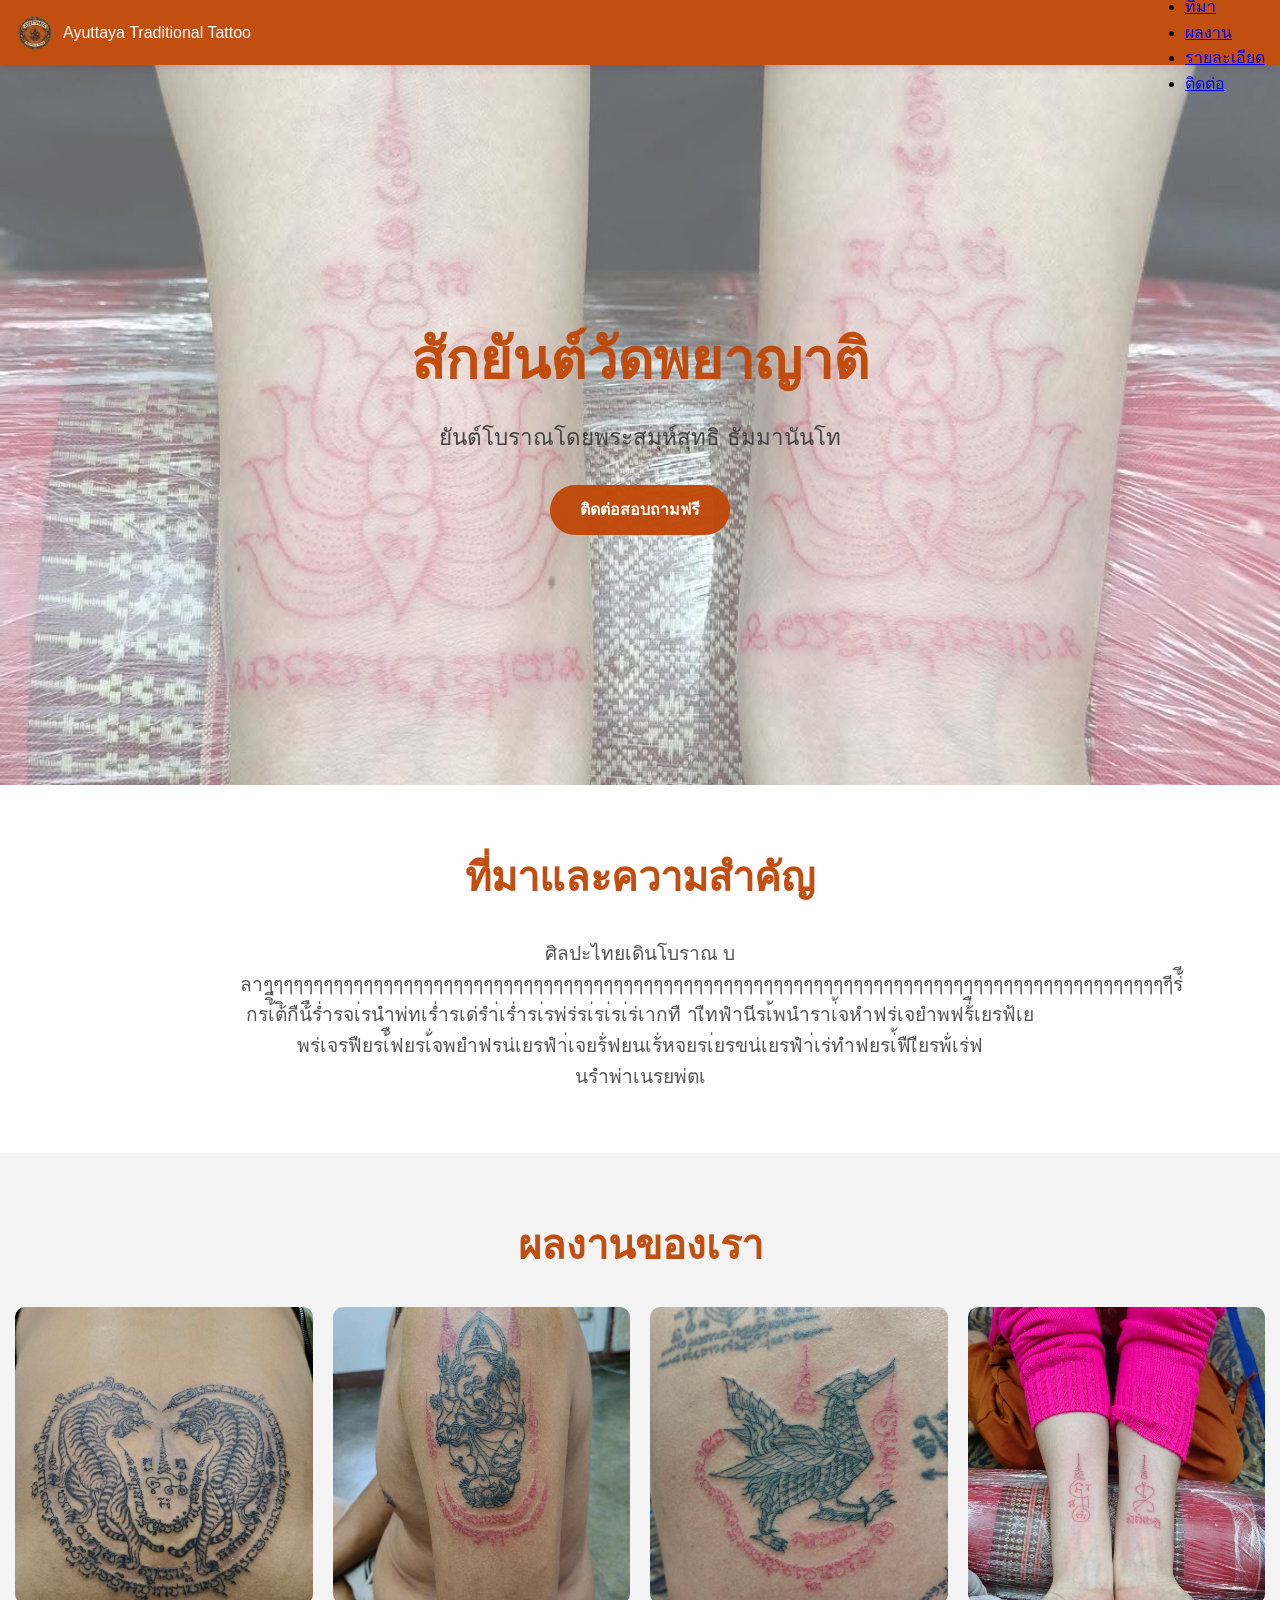
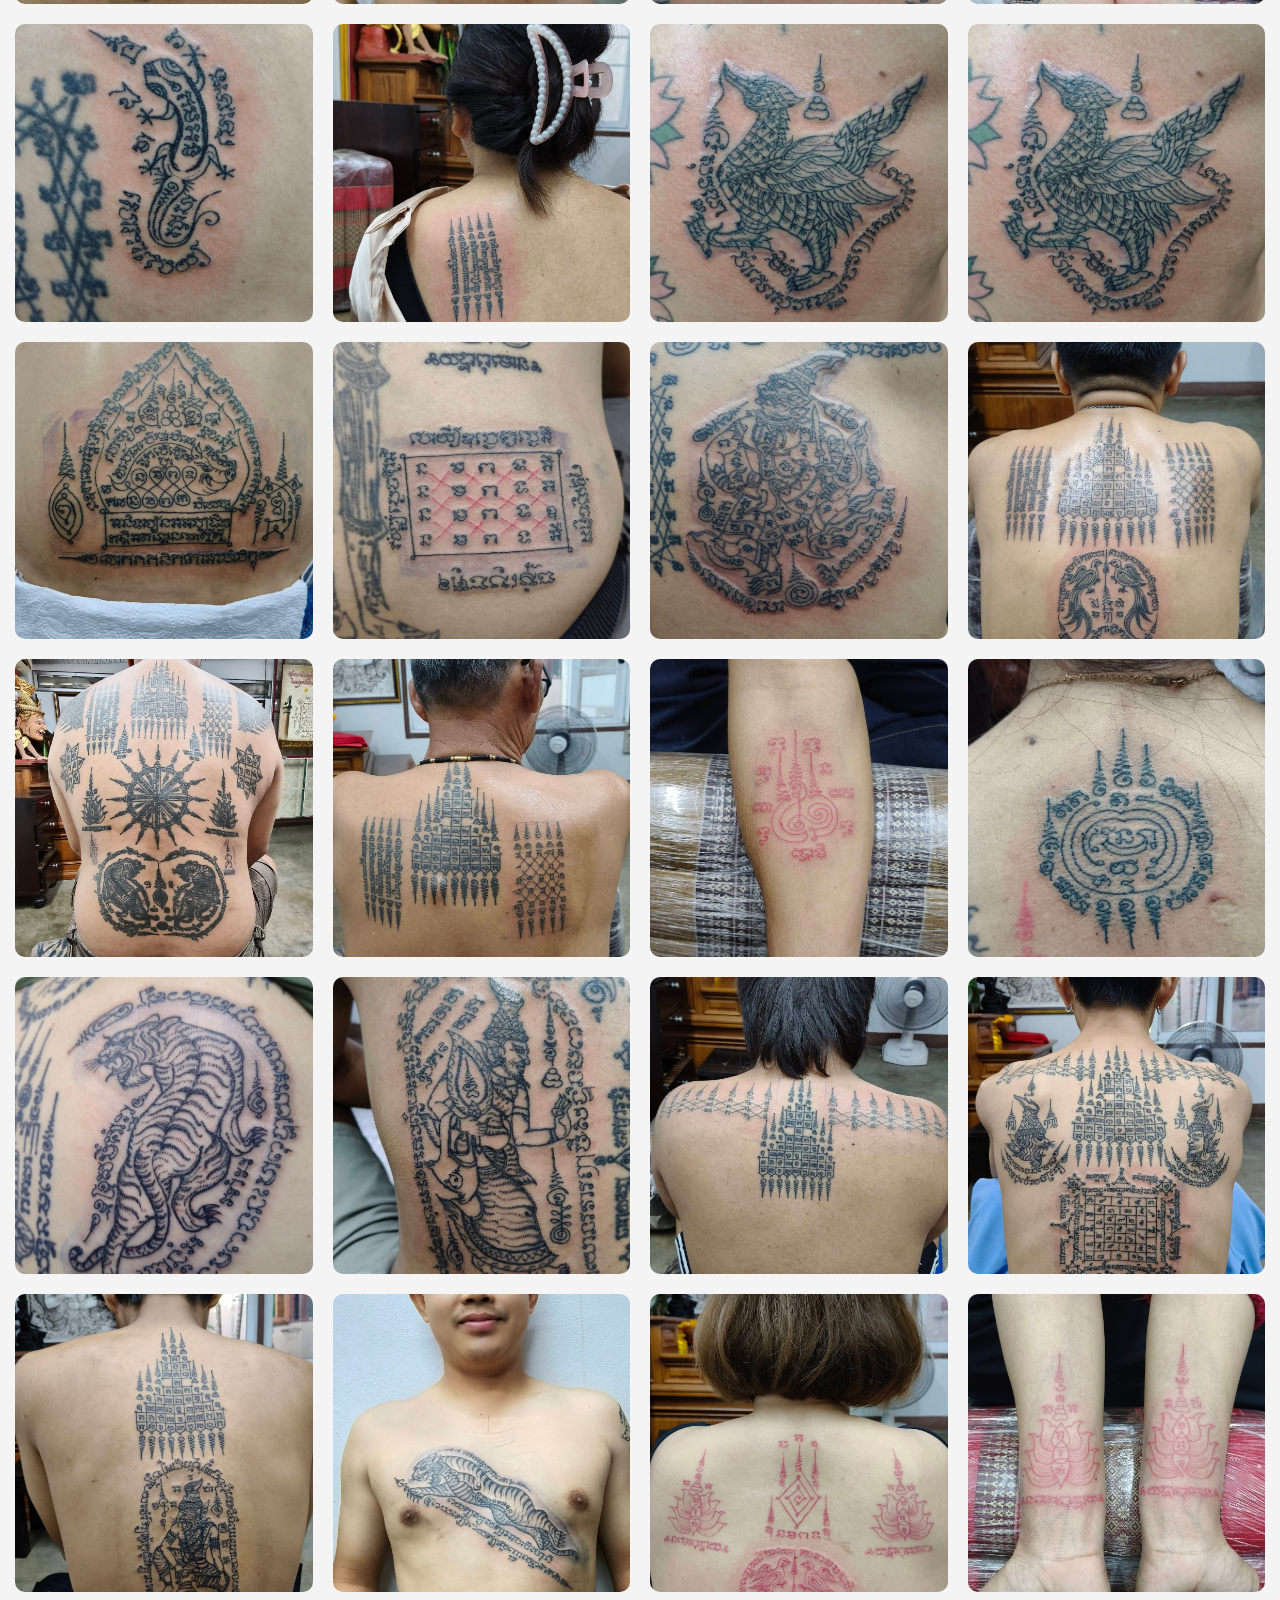
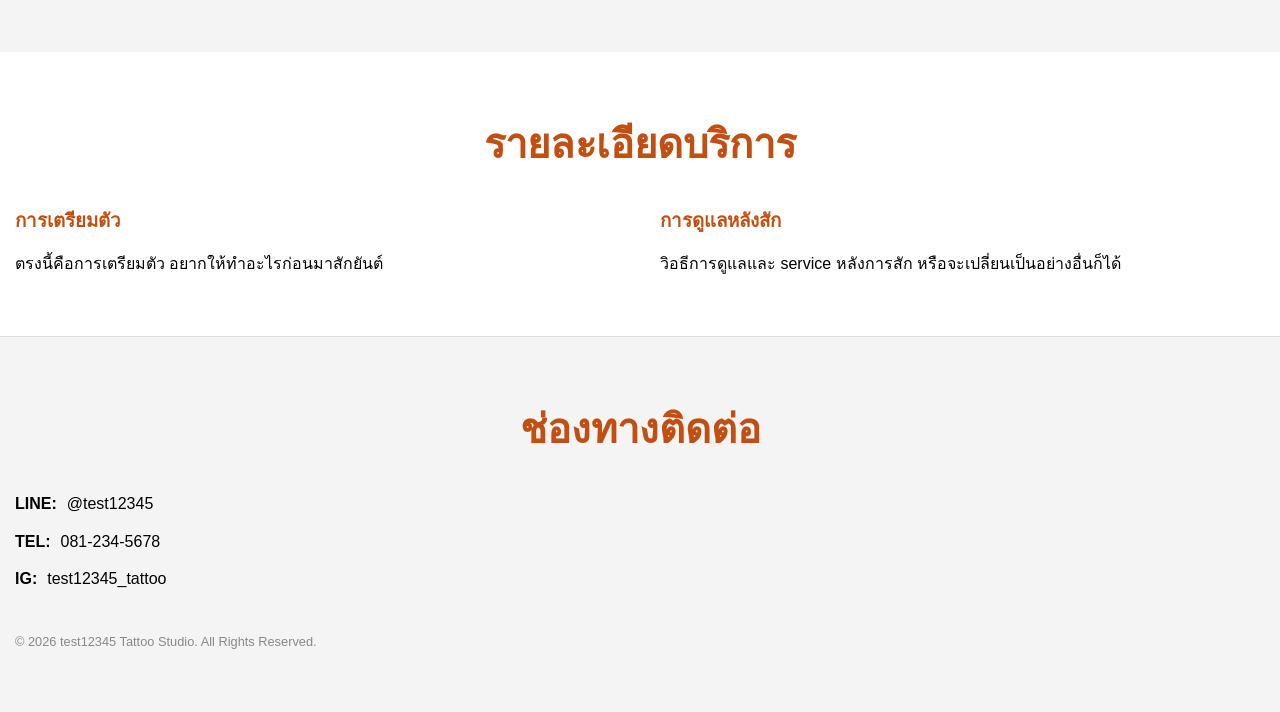
<file: index.html>
<!DOCTYPE html>
<html lang="th">
<head>
    <meta charset="UTF-8">
    <meta name="viewport" content="width=device-width, initial-scale=1.0, minimum-scale=1.0, maximum-scale=5.0">
    <title>test12345 - Premium Tattoo Studio</title>
    <link href="https://fonts.googleapis.com/css2?family=Srisakdi:wght@300;400;600&display=swap" rel="stylesheet">
    <link rel="stylesheet" href="https://cdnjs.cloudflare.com/ajax/libs/font-awesome/6.0.0/css/all.min.css">
    
    <link href='https://unpkg.com/boxicons@2.1.4/css/boxicons.min.css' rel='stylesheet'>
    
    <link rel="stylesheet" href="style.css">
</head>
<body>

    <nav>
        <div class="logo-area">
            <img src="img.png" alt="test12345 Logo">
            <span class="logo-text">Ayuttaya Traditional Tattoo</span>
        </div>
        
        <div class="menu-toggle" id="mobile-menu">
            <span></span><span></span><span></span>
        </div>

        <ul class="nav-links">
            <li><a href="#home">หน้าแรก</a></li>
            <li><a href="#about">ที่มา</a></li>
            <li><a href="#portfolio">ผลงาน</a></li>
            <li><a href="#details">รายละเอียด</a></li>
            <li><a href="#contact">ติดต่อ</a></li>
        </ul>
    </nav>

    <header class="hero" id="home">
        <h1>สักยันต์วัดพยาญาติ</h1>
        <p style="margin-bottom: 30px; font-size: 1.4rem; color: #444;">ยันต์โบราณโดยพระสมุห์สุทธิ ธัมมานันโท</p>
        <a href="#contact" class="btn-cta">ติดต่อสอบถามฟรี</a>
    </header>

    <section id="about">
        <h2>ที่มาและความสำคัญ</h2>
        <div style="max-width: 800px; margin: 0 auto; text-align: center;">
            <p style="font-size: 1.2rem; color: #555;">ศิลปะไทยเดินโบราณ บลาๆๆๆๆๆๆๆๆๆๆๆๆๆๆๆๆๆๆๆๆๆๆๆๆๆๆๆๆๆๆๆๆๆๆๆๆๆๆๆๆๆๆๆๆๆๆๆๆๆๆๆๆๆๆๆๆๆๆๆๆๆๆๆๆๆๆๆๆๆๆๆๆๆๆๆๆๆๆๆๆๆๆๆๆๆๆๆๆๆๆๆีร่้ีกรเ้ิีต้ิกืน้ืร่ำรจเ่รนำพ่ทเร่ำรเด่รำ่เร่ำรเ่รพ่ร่รเ่รเ่รเ่ร่เากทื าเืทฟำนีรเ้พนำราเ่้จหำฟร่เจยำพฟร้่ืเยรฟ้เยพร่เจรฟืยรเ้ืฟยรเ้่จพยำฟรน่เยรฟำ่เจยร้่ฟยนเร้่หจยรเ่ยรขน่เยรฟำ่เร่ทำฟยรเ่้ฟืเืยรพ้่เร่ฟนรำพ่าเนรยพ่ตเ</p>
        </div>
    </section>

    <section id="portfolio">
        <h2>ผลงานของเรา</h2>
        <div class="portfolio-grid" id="portfolio-gallery"></div>
    </section>

    <section id="details">
        <h2>รายละเอียดบริการ</h2>
        <div style="display: grid; grid-template-columns: repeat(auto-fit, minmax(300px, 1fr)); gap: 40px;">
            <div class="detail-card">
                <h3 style="color: var(--primary-orange); margin-bottom: 15px;">การเตรียมตัว</h3>
                <p>ตรงนี้คือการเตรียมตัว อยากให้ทำอะไรก่อนมาสักยันต์</p>
            </div>
            <div class="detail-card">
                <h3 style="color: var(--primary-orange); margin-bottom: 15px;">การดูแลหลังสัก</h3>
                <p>วิอธีการดูแลและ service หลังการสัก หรือจะเปลี่ยนเป็นอย่างอื่นก็ได้</p>
            </div>
        </div>
    </section>

    <footer id="contact">
        <h2>ช่องทางติดต่อ</h2>
        <div class="contact-info">
            <div class="contact-card">
                <strong>LINE:</strong>
                <p>@test12345</p>
            </div>
            <div class="contact-card">
                <strong>TEL:</strong>
                <p>081-234-5678</p>
            </div>
            <div class="contact-card">
                <strong>IG:</strong>
                <p>test12345_tattoo</p>
            </div>
        </div>
        <div class="copyright">
            &copy; 2026 test12345 Tattoo Studio. All Rights Reserved.
        </div>
    </footer>

    <script src="script.js"></script>

</body>
</html>
</file>
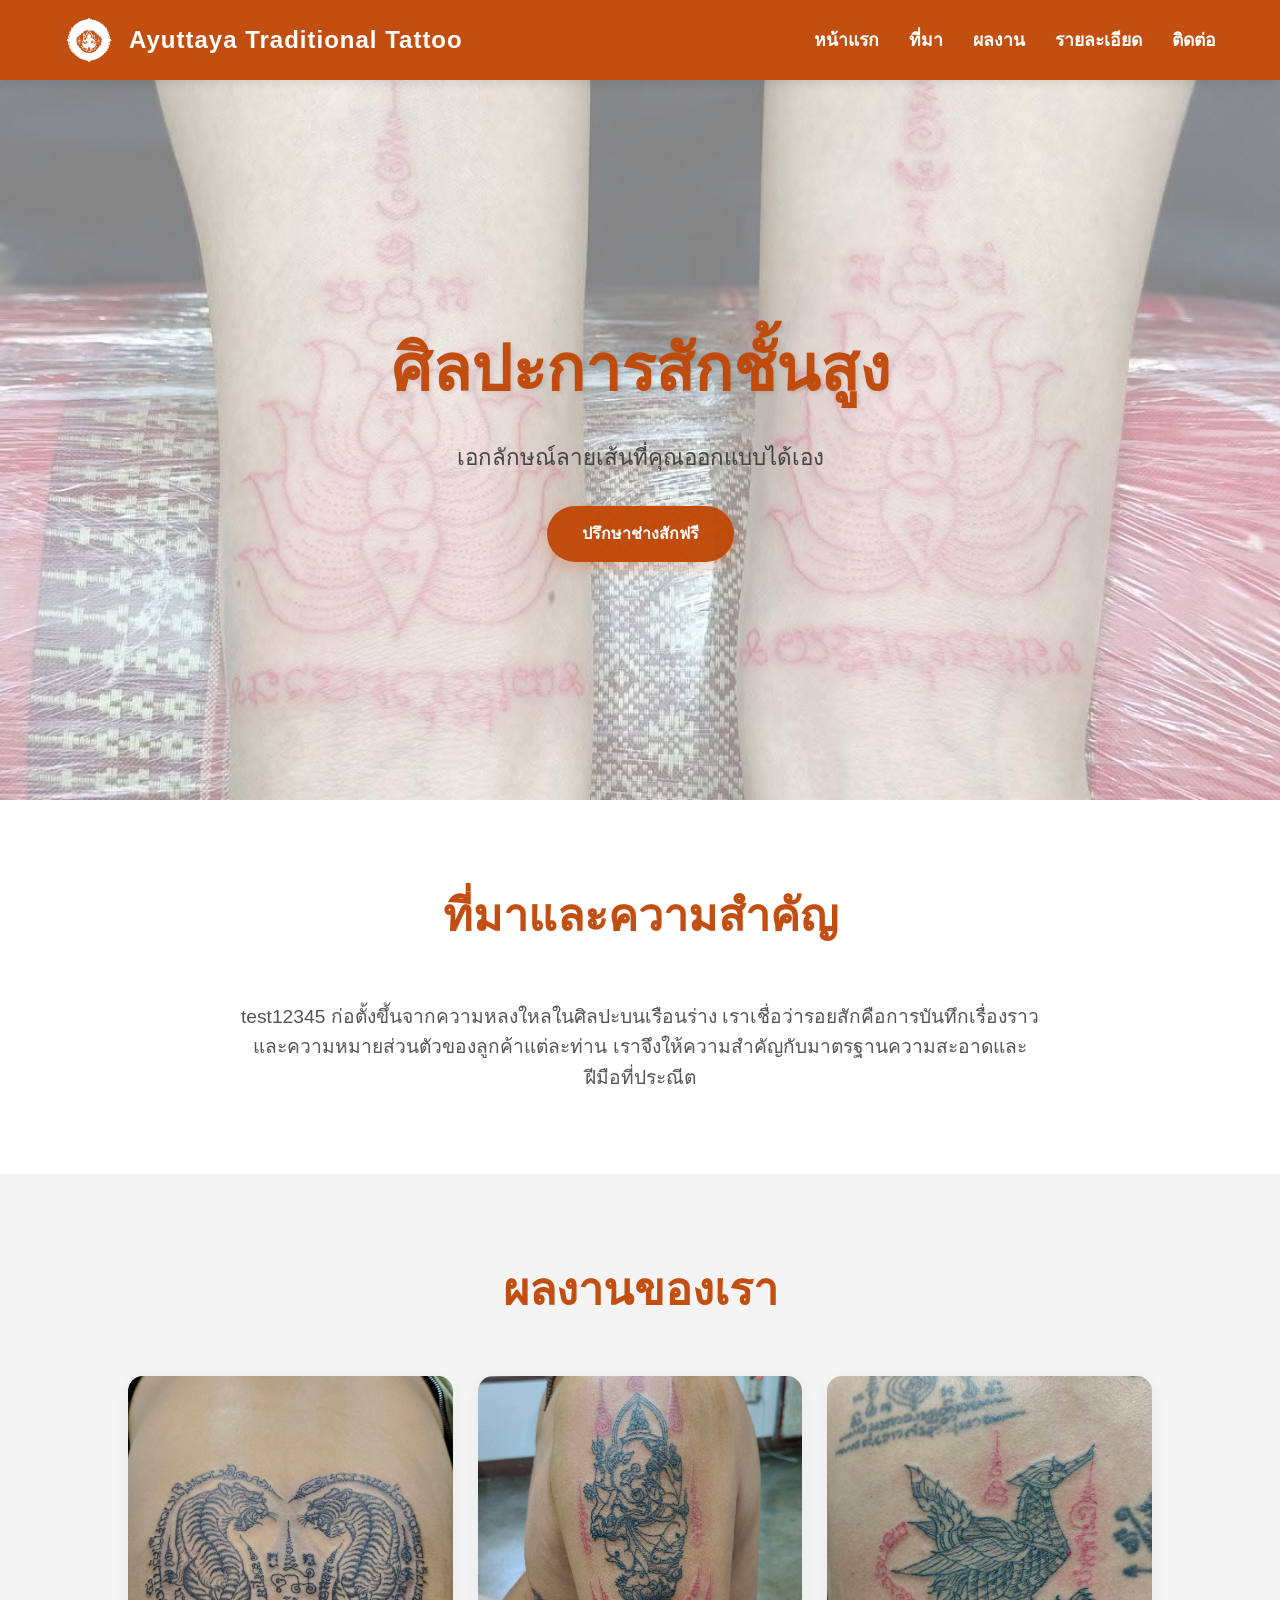
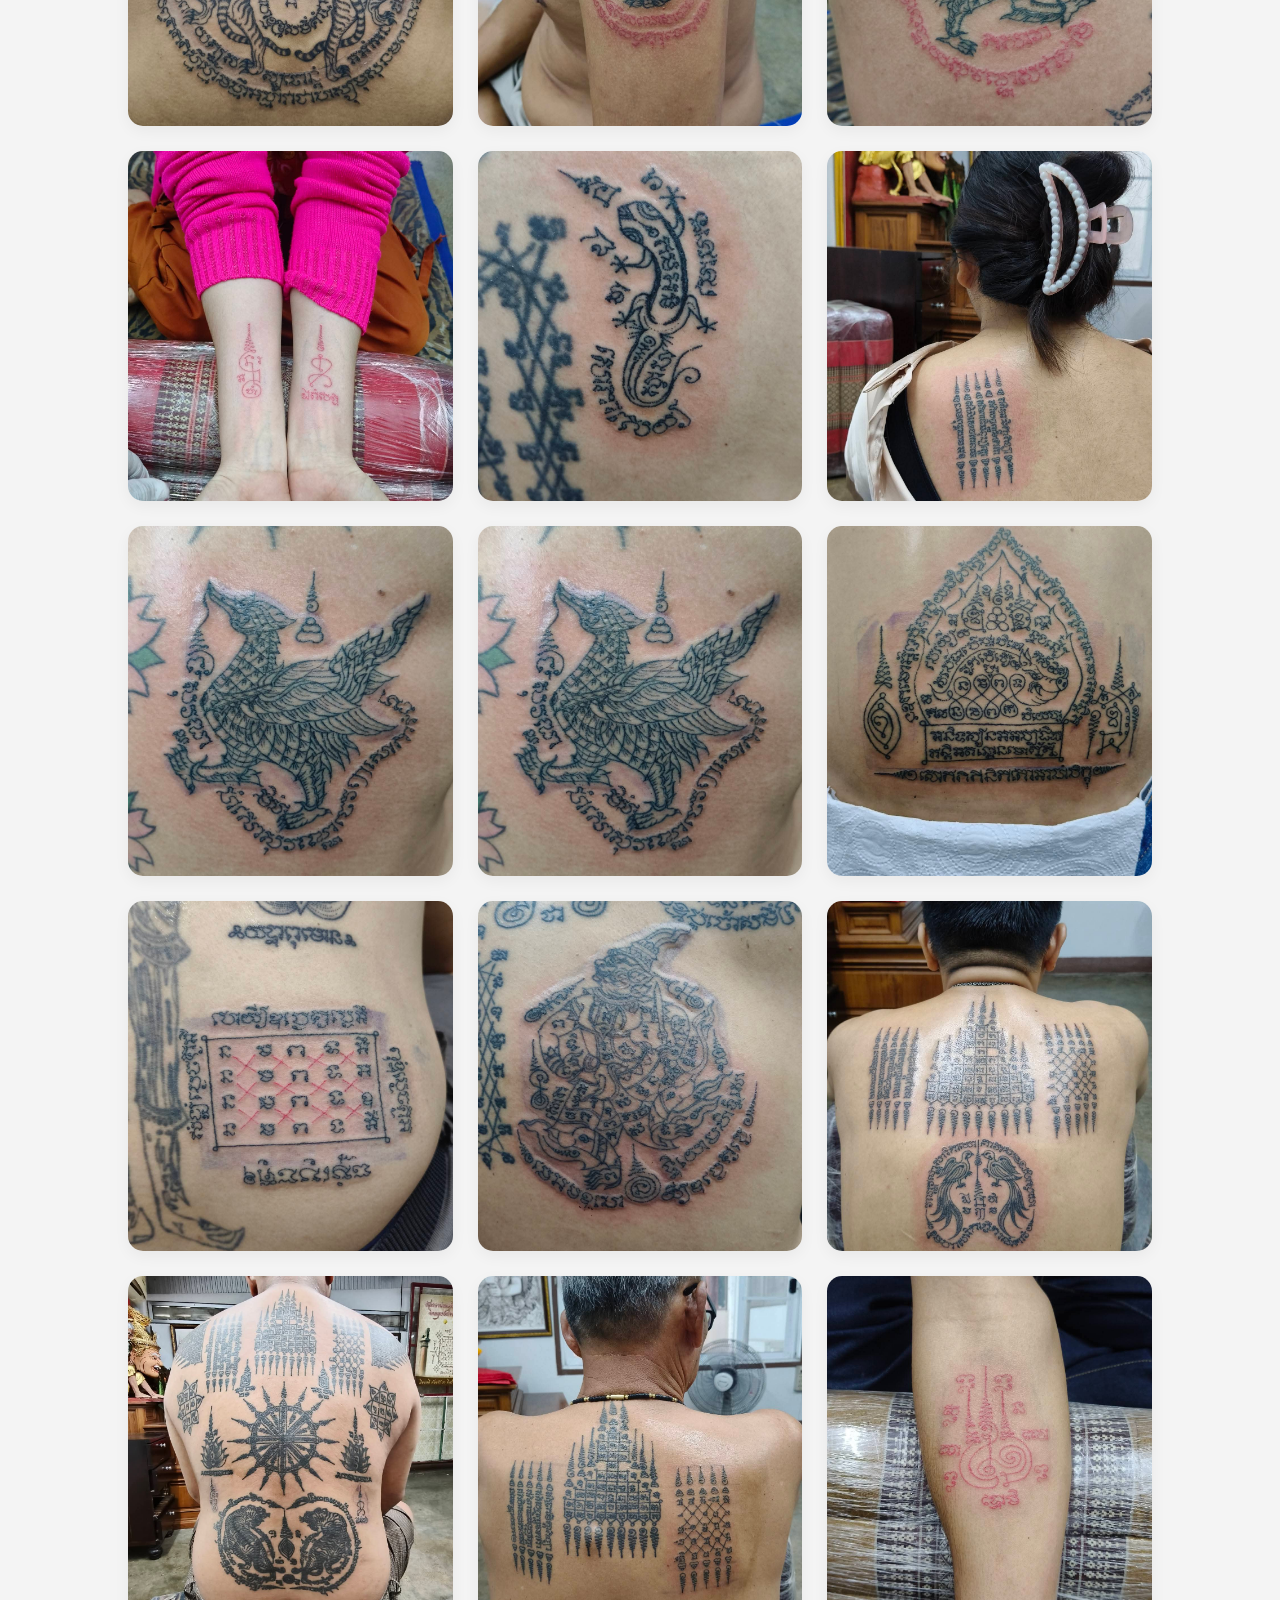
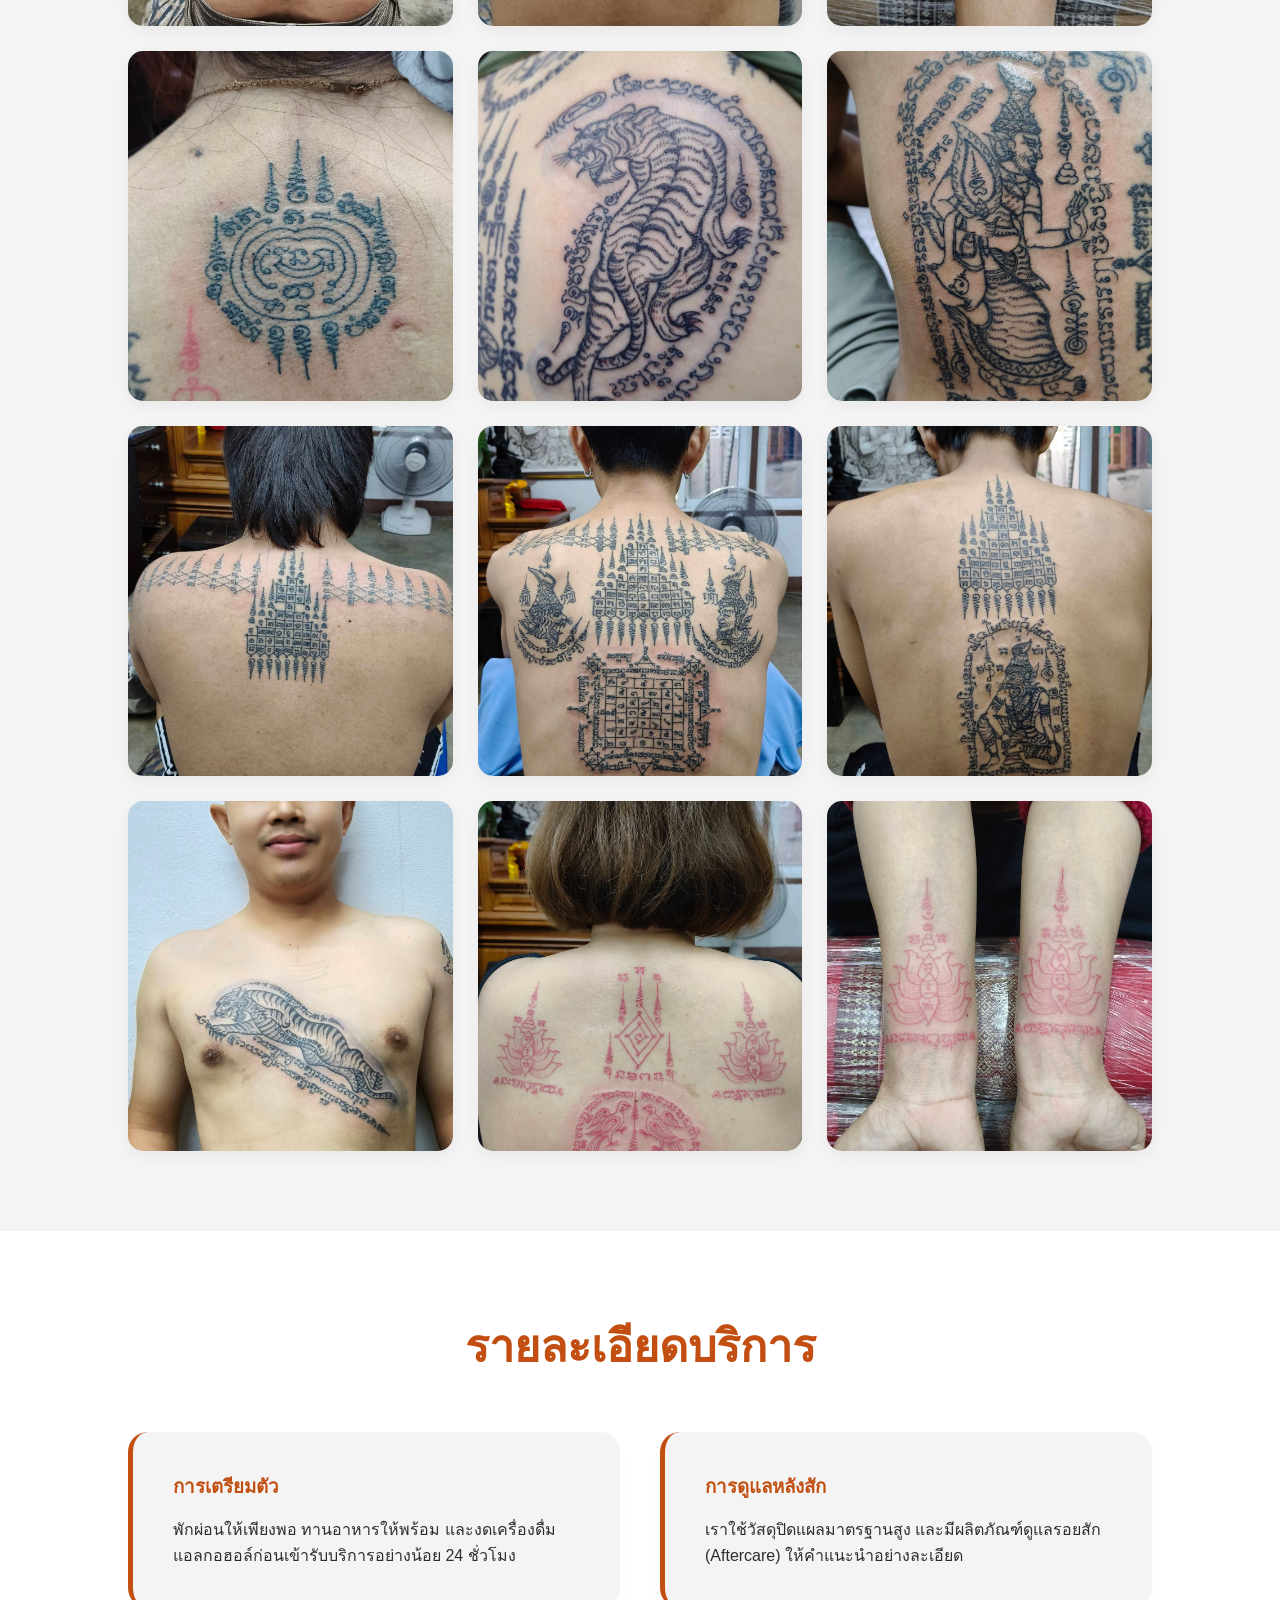
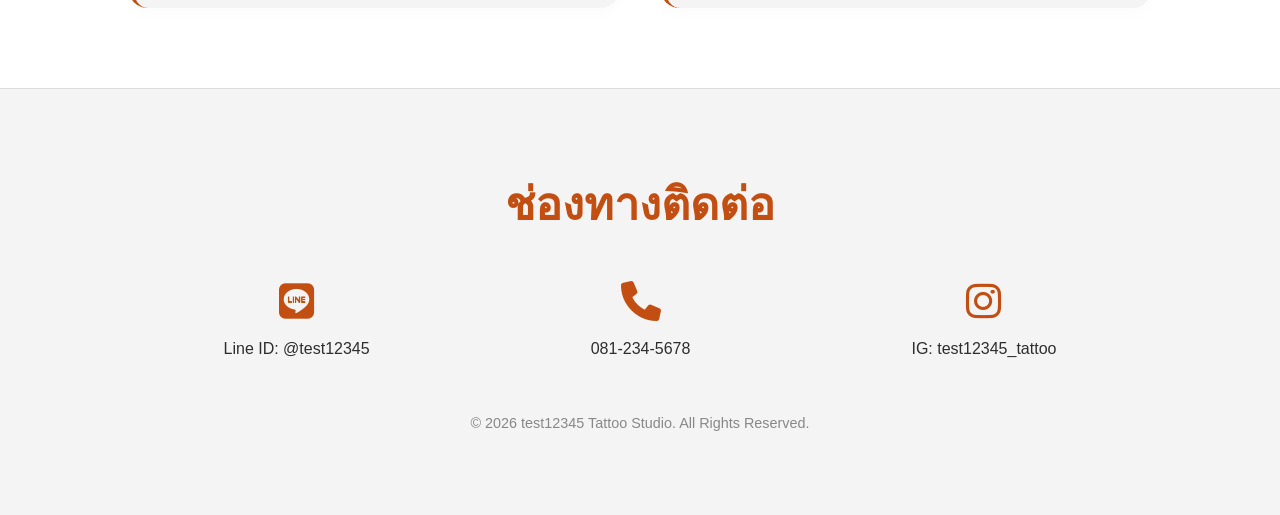
<file: index2.html>
<!DOCTYPE html>
<html lang="th">
<head>
    <meta charset="UTF-8">
    <meta name="viewport" content="width=device-width, initial-scale=1.0">
    <title>test12345 - Premium Tattoo Studio</title>
    <link href="https://fonts.googleapis.com/css2?family=Chonburi:wght@300;400;600&display=swap" rel="stylesheet">
    <link rel="stylesheet" href="https://cdnjs.cloudflare.com/ajax/libs/font-awesome/6.0.0/css/all.min.css">
    
    <style>
        /* --- 60-30-10 Color Rule Implementation --- */
        :root {
            --primary-orange: #c04807f5;    /* 10% - สีส้มเข้ม (Accent & Nav) */
            --bg-white: #ffffff;         /* 60% - สีขาวหลัก (Main Background) */
            --bg-off-white: #f4f4f4;     /* 30% - สีขาวเข้ม/เทาอ่อน (Secondary/Cards) */
            --text-dark: #2d2d2d;        /* สีตัวอักษรหลักบนพื้นขาว */
            --text-light: #ffffff;       /* สีตัวอักษรบนพื้นส้ม */
            --transition: all 0.3s ease;
        }

        * {
            margin: 0;
            padding: 0;
            box-sizing: border-box;
            font-family: 'Srisakdi', sans-serif;
        }

        body {
            background-color: var(--bg-white); /* 60% */
            color: var(--text-dark);
            line-height: 1.6;
            scroll-behavior: smooth;
        }

        /* --- Navigation (สีส้ม 10%) --- */
        nav {
            background-color: var(--primary-orange);
            height: 80px;
            display: flex;
            justify-content: space-between;
            align-items: center;
            padding: 0 5%;
            position: fixed;
            top: 0;
            width: 100%;
            z-index: 1000;
            box-shadow: 0 2px 10px rgba(0,0,0,0.1);
        }

        .logo-area {
            display: flex;
            align-items: center;
            gap: 15px;
        }

        .logo-area img {
            height: 50px;
            width: auto;
            filter: brightness(0) invert(1); /* ทำให้โลโก้เป็นสีขาวเพื่อให้ตัดกับพื้นส้ม */
        }

        .logo-text {
            font-size: 1.5rem;
            font-weight: 600;
            color: var(--text-light);
            letter-spacing: 1px;
        }

        .nav-links {
            display: flex;
            list-style: none;
            gap: 30px;
        }

        .nav-links a {
            text-decoration: none;
            color: var(--text-light);
            font-weight: 600;
            transition: var(--transition);
            font-size: 1.1rem;
        }

        .nav-links a:hover {
            opacity: 0.8;
            text-decoration: underline;
        }

        /* --- Hero Section --- */
        .hero {
            height: 80vh;
            /* ปรับ Overlay ให้จางลงเพื่อให้เข้ากับโทนขาว */
            background: linear-gradient(rgba(255, 255, 255, 0.5), rgba(255, 255, 255, 0.5)), 
                        url('tattoo1.jpg') center/cover;
            display: flex;
            flex-direction: column;
            justify-content: center;
            align-items: center;
            text-align: center;
            padding: 0 20px;
            margin-top: 80px;
        }

        .hero h1 {
            font-size: 4rem;
            margin-bottom: 20px;
            color: var(--primary-orange);
            text-shadow: 2px 2px 4px rgba(0,0,0,0.1);
        }

        .btn-cta {
            padding: 15px 35px;
            background-color: var(--primary-orange);
            color: var(--text-light);
            text-decoration: none;
            font-weight: 600;
            border-radius: 50px;
            transition: var(--transition);
            box-shadow: 0 4px 15px rgba(230, 81, 0, 0.3);
        }

        .btn-cta:hover {
            transform: translateY(-3px);
            background-color: #bf4300;
            box-shadow: 0 6px 20px rgba(230, 81, 0, 0.4);
        }

        /* --- Section Styling --- */
        section {
            padding: 80px 10%;
        }

        h2 {
            font-size: 2.8rem;
            text-align: center;
            margin-bottom: 50px;
            color: var(--primary-orange);
        }

        /* ใช้สี 30% สำหรับสลับสีพื้นหลัง */
        #about { background-color: var(--bg-white); }
        #portfolio { background-color: var(--bg-off-white); }
        #details { background-color: var(--bg-white); }
        #contact { background-color: var(--bg-off-white); }

        /* Portfolio Grid */
        .portfolio-grid {
            display: grid;
            grid-template-columns: repeat(auto-fit, minmax(280px, 1fr));
            gap: 25px;
        }

        .portfolio-item {
            height: 350px;
            background-color: var(--bg-white);
            border-radius: 15px;
            overflow: hidden;
            box-shadow: 0 5px 15px rgba(0,0,0,0.05);
        }

        .portfolio-item img {
            width: 100%;
            height: 100%;
            object-fit: cover;
            transition: var(--transition);
        }

        .portfolio-item:hover img {
            transform: scale(1.05);
        }

        /* Service Cards (สี 30%) */
        .detail-card {
            background: var(--bg-off-white);
            padding: 40px;
            border-radius: 20px;
            border-left: 5px solid var(--primary-orange);
            box-shadow: 0 5px 15px rgba(0,0,0,0.02);
        }

        /* Contact Section */
        .contact-info {
            display: flex;
            justify-content: space-around;
            flex-wrap: wrap;
            gap: 30px;
            text-align: center;
        }

        .contact-card i {
            font-size: 2.5rem;
            color: var(--primary-orange);
            margin-bottom: 15px;
        }

        /* --- Mobile Responsive --- */
        .menu-toggle {
            display: none;
            flex-direction: column;
            cursor: pointer;
            gap: 5px;
        }

        .menu-toggle span {
            width: 25px;
            height: 3px;
            background-color: var(--text-light);
            border-radius: 2px;
        }

        @media (max-width: 768px) {
            .menu-toggle { display: flex; }
            .nav-links {
                display: none;
                flex-direction: column;
                position: absolute;
                top: 80px;
                left: 0;
                width: 100%;
                background-color: var(--primary-orange);
                padding: 20px;
                text-align: center;
            }
            .nav-links.active { display: flex; }
            .hero h1 { font-size: 2.5rem; }
        }
    </style>
</head>
<body>

    <nav>
        <div class="logo-area">
            <img src="img.png" alt="test12345 Logo">
            <span class="logo-text">Ayuttaya Traditional Tattoo</span>
        </div>
        
        <div class="menu-toggle" id="mobile-menu">
            <span></span><span></span><span></span>
        </div>

        <ul class="nav-links">
            <li><a href="#home">หน้าแรก</a></li>
            <li><a href="#about">ที่มา</a></li>
            <li><a href="#portfolio">ผลงาน</a></li>
            <li><a href="#details">รายละเอียด</a></li>
            <li><a href="#contact">ติดต่อ</a></li>
        </ul>
    </nav>

    <header class="hero" id="home">
        <h1>ศิลปะการสักชั้นสูง</h1>
        <p style="margin-bottom: 30px; font-size: 1.4rem; color: #444;">เอกลักษณ์ลายเส้นที่คุณออกแบบได้เอง</p>
        <a href="#contact" class="btn-cta">ปรึกษาช่างสักฟรี</a>
    </header>

    <section id="about">
        <h2>ที่มาและความสำคัญ</h2>
        <div style="max-width: 800px; margin: 0 auto; text-align: center;">
            <p style="font-size: 1.2rem; color: #555;">test12345 ก่อตั้งขึ้นจากความหลงใหลในศิลปะบนเรือนร่าง เราเชื่อว่ารอยสักคือการบันทึกเรื่องราวและความหมายส่วนตัวของลูกค้าแต่ละท่าน เราจึงให้ความสำคัญกับมาตรฐานความสะอาดและฝีมือที่ประณีต</p>
        </div>
    </section>

    <section id="portfolio">
    <h2>ผลงานของเรา</h2>
    <div class="portfolio-grid" id="portfolio-gallery">
        </div>
</section>

<script>
    // 1. ระบุจำนวนภาพที่พี่มีในโฟลเดอร์ imgs
    const totalTattoos = 24; // สมมติว่ามี 12 ภาพ (แก้เลขนี้ตามจริงได้เลย)

    const galleryContainer = document.getElementById('portfolio-gallery');
    let htmlContent = '';

    // 2. เริ่ม Loop สร้าง HTML
    for (let i = 1; i <= totalTattoos; i++) {
        // ทำเลขให้เป็น 3 หลัก (001, 002, 003...)
        let fileName = i.toString().padStart(3, '0');
        
        // สร้าง Template สำหรับแต่ละภาพ
        htmlContent += `
            <div class="portfolio-item">
                <img src="imgs/tattoo${fileName}.jpg" alt="work tattoo ${fileName}" loading="lazy">
            </div>
        `;
    }

    // 3. เอา HTML ที่สร้างเสร็จแล้วไปใส่ใน Grid
    galleryContainer.innerHTML = htmlContent;
</script>

    <section id="details">
        <h2>รายละเอียดบริการ</h2>
        <div style="display: grid; grid-template-columns: repeat(auto-fit, minmax(300px, 1fr)); gap: 40px;">
            <div class="detail-card">
                <h3 style="color: var(--primary-orange); margin-bottom: 15px;">การเตรียมตัว</h3>
                <p>พักผ่อนให้เพียงพอ ทานอาหารให้พร้อม และงดเครื่องดื่มแอลกอฮอล์ก่อนเข้ารับบริการอย่างน้อย 24 ชั่วโมง</p>
            </div>
            <div class="detail-card">
                <h3 style="color: var(--primary-orange); margin-bottom: 15px;">การดูแลหลังสัก</h3>
                <p>เราใช้วัสดุปิดแผลมาตรฐานสูง และมีผลิตภัณฑ์ดูแลรอยสัก (Aftercare) ให้คำแนะนำอย่างละเอียด</p>
            </div>
        </div>
    </section>

    <footer id="contact" style="padding: 80px 10%; text-align: center; border-top: 1px solid #ddd;">
        <h2 style="margin-bottom: 40px;">ช่องทางติดต่อ</h2>
        <div class="contact-info">
            <div class="contact-card">
                <i class="fab fa-line"></i>
                <p>Line ID: @test12345</p>
            </div>
            <div class="contact-card">
                <i class="fas fa-phone"></i>
                <p>081-234-5678</p>
            </div>
            <div class="contact-card">
                <i class="fab fa-instagram"></i>
                <p>IG: test12345_tattoo</p>
            </div>
        </div>
        <div style="margin-top: 50px; font-size: 0.9rem; color: #888;">
            &copy; 2026 test12345 Tattoo Studio. All Rights Reserved.
        </div>
    </footer>

    <script>
        const mobileMenu = document.getElementById('mobile-menu');
        const navLinks = document.querySelector('.nav-links');

        mobileMenu.addEventListener('click', () => {
            navLinks.classList.toggle('active');
        });

        document.querySelectorAll('.nav-links a').forEach(link => {
            link.addEventListener('click', () => {
                navLinks.classList.remove('active');
            });
        });
    </script>

</body>
</html>
</file>
<file: style.css>
/* --- Root Setup --- */
:root {
    --primary-orange: #c04807f5;
    --bg-white: #ffffff;
    --bg-off-white: #f4f4f4;
    --text-dark: #2d2d2d;
    --text-light: #ffffff;
}

/* --- ล็อคความกว้าง ไม่ให้มีพิกเซลไหนแลบออกนอกจอ --- */
* {
    margin: 0;
    padding: 0;
    box-sizing: border-box;
    -webkit-text-size-adjust: 100%; /* ป้องกันฟอนต์เพี้ยนเวลาหมุนจอ */
}

html, body {
    width: 100%;
    max-width: 100vw;
    overflow-x: hidden; /* หัวใจหลัก: ตัดส่วนที่ล้นทิ้ง ไม่ให้ไถซ้ายขวา */
    position: relative;
    background-color: var(--bg-white);
    font-family: 'Chonburi', sans-serif;
    line-height: 1.6;
}

/* --- Navigation: กางเต็มจอและนิ่ง --- */
nav {
    background-color: var(--primary-orange);
    height: 65px;
    display: flex;
    justify-content: space-between;
    align-items: center;
    padding: 0 15px;
    position: fixed;
    top: 0;
    left: 0;
    width: 100%;
    z-index: 1000;
    box-shadow: 0 2px 8px rgba(0,0,0,0.1);
}

.logo-area {
    display: flex;
    align-items: center;
    gap: 8px;
}

.logo-area img {
    height: 40px;
    width: auto;
}

.logo-text {
    font-size: 1rem;
    color: var(--text-light);
    white-space: nowrap;
}

/* --- Hero Section: บังคับให้สเกลพอดีหน้าจอเสมอ --- */
.hero {
    width: 100%;
    min-height: 80vh;
    margin-top: 65px;
    display: flex;
    flex-direction: column;
    justify-content: center;
    align-items: center;
    text-align: center;
    padding: 30px 15px;
    background: linear-gradient(rgba(255, 255, 255, 0.4), rgba(255, 255, 255, 0.4)), 
                url('tattoo1.jpg') center/cover no-repeat;
}

.hero h1 {
    font-size: clamp(1.8rem, 8vw, 3.5rem);
    color: var(--primary-orange);
    margin-bottom: 15px;
    width: 100%;
}

.btn-cta {
    padding: 12px 30px;
    background-color: var(--primary-orange);
    color: white;
    text-decoration: none;
    font-weight: 600;
    border-radius: 50px;
    display: inline-block;
}

/* --- Content Sections: คุม Padding ไม่ให้ล้น --- */
section {
    width: 100%;
    max-width: 100%;
    padding: 60px 15px;
    overflow: hidden; /* กันเนื้อหาภายในดันจอ */
}

h2 {
    font-size: clamp(1.6rem, 6vw, 2.5rem);
    text-align: center;
    margin-bottom: 30px;
    color: var(--primary-orange);
}

#about { background-color: var(--bg-white); }
#portfolio { background-color: var(--bg-off-white); }

/* --- Portfolio Grid: เรียง 2 แถวบนมือถือให้ดูเต็มสวย --- */
.portfolio-grid {
    display: grid;
    grid-template-columns: repeat(2, 1fr);
    gap: 10px;
    width: 100%;
}

@media (min-width: 768px) {
    .portfolio-grid {
        grid-template-columns: repeat(auto-fit, minmax(250px, 1fr));
        gap: 20px;
    }
}

.portfolio-item {
    width: 100%;
    aspect-ratio: 1/1;
    border-radius: 10px;
    overflow: hidden;
}

.portfolio-item img {
    width: 100%;
    height: 100%;
    object-fit: cover;
}

/* --- Footer: ชิดซ้ายตามบรีฟ --- */
footer#contact {
    width: 100%;
    padding: 60px 15px;
    background-color: var(--bg-off-white);
    border-top: 1px solid #ddd;
}

.contact-info {
    display: flex;
    flex-direction: column;
    gap: 12px;
}

.contact-card {
    display: flex;
    align-items: center;
    gap: 10px;
}

.copyright {
    margin-top: 40px;
    font-size: 0.8rem;
    color: #888;
}

/* --- Mobile Menu --- */
@media (max-width: 768px) {
    .nav-links {
        display: none;
        position: absolute;
        top: 65px;
        left: 0;
        width: 100%;
        background-color: var(--primary-orange);
        padding: 20px;
        flex-direction: column;
        text-align: center;
    }
    .nav-links.active { display: flex; }
    .menu-toggle { display: flex; flex-direction: column; gap: 5px; cursor: pointer; }
    .menu-toggle span { width: 25px; height: 3px; background: white; }
}
</file>
